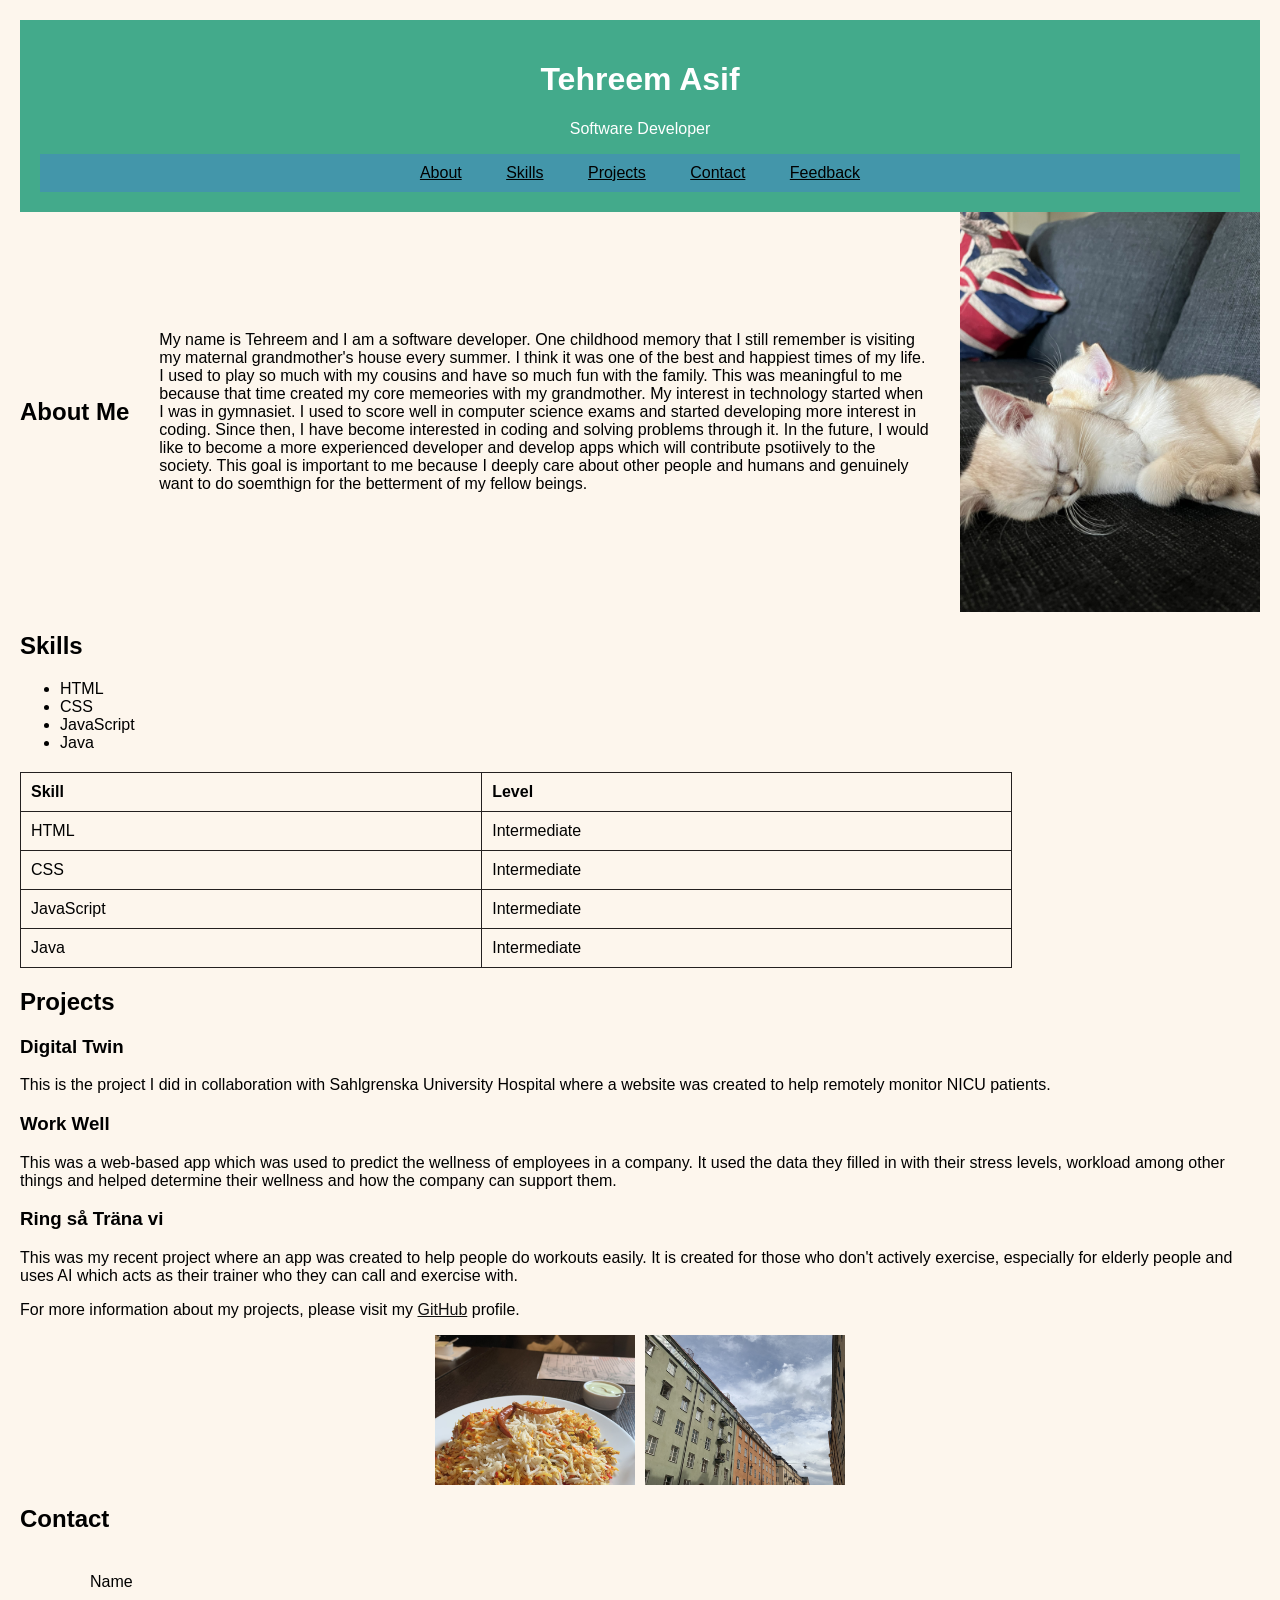
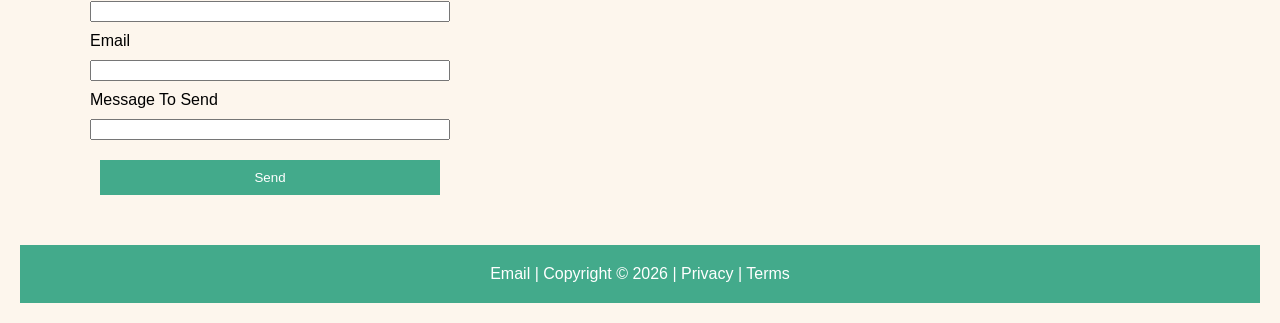
<file: index.html>
<!doctype html>
<html lang="en">

<head>
  <meta charset="UTF-8" />
  <meta name="viewport" content="width=device-width, initial-scale=1.0" />
  <title>My portfolio</title>
  <link rel="stylesheet" href="css/style.css" />
</head>

<body>
  <header>
    <h1>Tehreem Asif</h1>
    <p>Software Developer</p>
    <!-- Main Navigation -->
    <nav>
      <a href="#about">About</a>
      <a href="#skills">Skills</a>
      <a href="#projects">Projects</a>
      <a href="#contact">Contact</a>
      <a href="feedback.html">Feedback</a>
    </nav>
  </header>
  <main>
    <section id="about">
      <h2>About Me</h2>
      <p>
        My name is Tehreem and I am a software developer. One childhood memory
        that I still remember is visiting my maternal grandmother's house
        every summer. I think it was one of the best and happiest times of my
        life. I used to play so much with my cousins and have so much fun with
        the family. This was meaningful to me because that time created my
        core memeories with my grandmother. My interest in technology started
        when I was in gymnasiet. I used to score well in computer science
        exams and started developing more interest in coding. Since then, I
        have become interested in coding and solving problems through it. In
        the future, I would like to become a more experienced developer and
        develop apps which will contribute psotiively to the society. This
        goal is important to me because I deeply care about other people and
        humans and genuinely want to do soemthign for the betterment of my
        fellow beings.
      </p>
      <img src="images/img1.jpeg" alt="my-cats" />
    </section>
    <section id="skills">
      <h2>Skills</h2>
      <ul>
        <li>HTML</li>
        <li>CSS</li>
        <li>JavaScript</li>
        <li>Java</li>
      </ul>
      <table>
        <tr>
          <th>Skill</th>
          <th>Level</th>
        </tr>
        <tr>
          <td>HTML</td>
          <td>Intermediate</td>
        </tr>
        <tr>
          <td>CSS</td>
          <td>Intermediate</td>
        </tr>
        <tr>
          <td>JavaScript</td>
          <td>Intermediate</td>
        </tr>
        <tr>
          <td>Java</td>
          <td>Intermediate</td>
        </tr>
      </table>
    </section>
    <section id="projects">
      <h2>Projects</h2>
      <article>
        <h3>Digital Twin</h3>
        <p>
          This is the project I did in collaboration with Sahlgrenska
          University Hospital where a website was created to help remotely
          monitor NICU patients.
        </p>
      </article>
      <article>
        <h3>Work Well</h3>
        <p>
          This was a web-based app which was used to predict the wellness of
          employees in a company. It used the data they filled in with their
          stress levels, workload among other things and helped determine
          their wellness and how the company can support them.
        </p>
      </article>
      <article>
        <h3>Ring så Träna vi</h3>
        <p>
          This was my recent project where an app was created to help people
          do workouts easily. It is created for those who don't actively
          exercise, especially for elderly people and uses AI which acts as
          their trainer who they can call and exercise with.
        </p>
      </article>
      <article>
        <p class="github-link">
          For more information about my projects, please visit my
          <a href="https://github.com/tehreemAsif63">GitHub</a> profile.
        </p>
      </article>
      <div class="project-images">
        <img class="project-image" src="images/img2.jpeg" alt="Food" />
        <img class="project-image" src="images/img3.jpeg" alt="Building" />
      </div>
    </section>
    <section id="contact">
      <h2>Contact</h2>
      <form action="mailto:tehrasif100@student.kau.se" method="post" enctype="text/plain">
        <label for="name">Name</label>
        <input type="text" name="name" id="name" />
        <label for="email">Email</label>
        <input type="text" name="email" id="email" />
        <label for="message">Message To Send</label>
        <input type="text" name="message" id="message" />
        <button type="submit">Send</button>
      </form>
    </section>
    <footer>Email | Copyright © 2026 | Privacy | Terms</footer>
  </main>
</body>

</html>
</file>
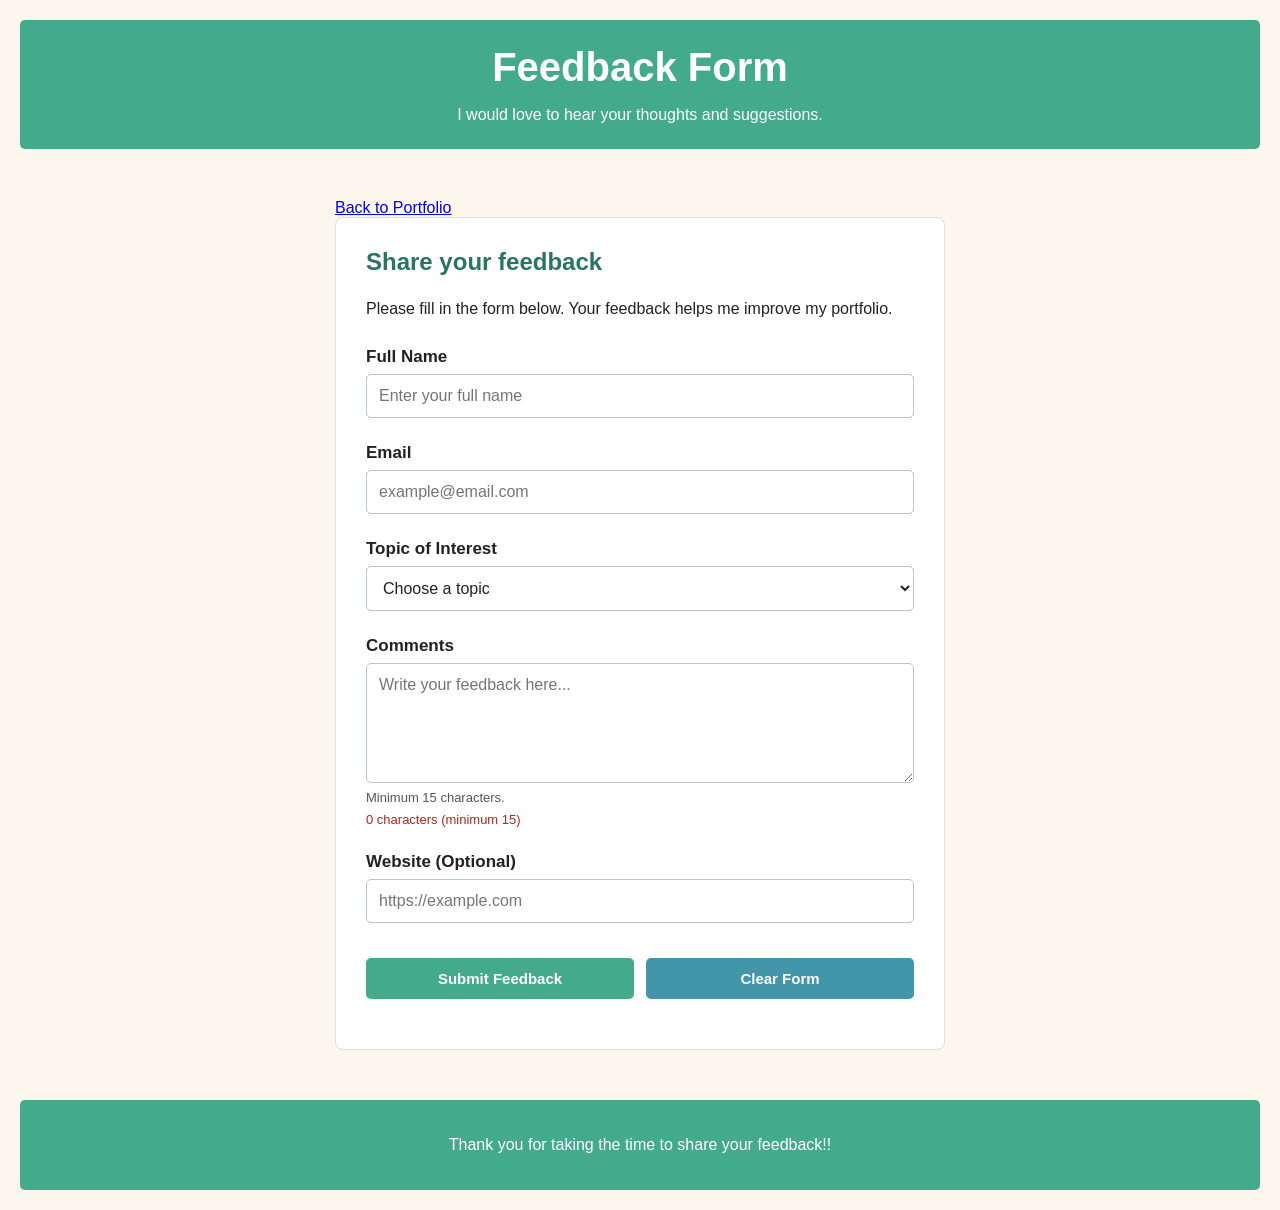
<file: feedback.html>
<!DOCTYPE html>
<html lang="en">

<head>
    <meta charset="UTF-8">
    <meta name="viewport" content="width=device-width, initial-scale=1.0">
    <title>Feedback Form</title>

    <link rel="stylesheet" href="css/feedback.css">
    <script src="js/feedback.js" defer></script>
</head>

<body>
    <header class="page-header">
        <h1>Feedback Form</h1>
        <p>I would love to hear your thoughts and suggestions.</p>
    </header>
    <main class="form-container">
        <a href="index.html">Back to Portfolio</a>
        <section class="feedback-section">
            <h2>Share your feedback</h2>
            <p>
                Please fill in the form below. Your feedback
                helps me improve my portfolio.
            </p>

            <!-- Non validate used here as we want our js to display its own helpful erros -->
            <form id="feedbackForm" novalidate>

                <!-- Full Name -->
                <div class="form-group">
                    <label for="fullName">Full Name</label>

                    <input type="text" id="fullName" name="fullName" placeholder="Enter your full name" required
                        minlength="2" aria-describedby="fullNameError" aria-invalid="false">

                    <p class="field-error" id="fullNameError" aria-live="polite"></p>
                </div>

                <!-- Email -->
                <div class="form-group">
                    <label for="email">Email</label>

                    <input type="email" id="email" name="email" placeholder="example@email.com" required
                        aria-describedby="emailError" aria-invalid="false">

                    <p class="field-error" id="emailError" aria-live="polite"></p>
                </div>

                <!-- Topic of Interest -->
                <div class="form-group">
                    <label for="topic">Topic of Interest</label>

                    <select id="topic" name="topic" required aria-describedby="topicError" aria-invalid="false">
                        <option value="">Choose a topic</option>
                        <option value="portfolio">Portfolio and Projects</option>
                        <option value="design">Website Design</option>
                        <option value="development">Web Development</option>
                        <option value="other">Other Suggestions</option>
                    </select>

                    <p class="field-error" id="topicError" aria-live="polite"></p>
                </div>

                <!-- Comments -->
                <div class="form-group">
                    <label for="comments">Comments</label>

                    <textarea id="comments" name="comments" rows="5" placeholder="Write your feedback here..." required
                        minlength="15" aria-describedby="commentsHelp commentsError" aria-invalid="false"></textarea>

                    <small id="commentsHelp">
                        Minimum 15 characters.
                    </small>

                    <p class="character-counter" id="characterCounter" aria-live="polite">
                        0 characters (minimum 15)
                    </p>

                    <p class="field-error" id="commentsError" aria-live="polite"></p>
                </div>

                <!-- Optional Website -->
                <div class="form-group">
                    <label for="website">
                        Website (Optional)
                    </label>

                    <input type="url" id="website" name="website" placeholder="https://example.com"
                        aria-describedby="websiteError" aria-invalid="false">

                    <p class="field-error" id="websiteError" aria-live="polite"></p>
                </div>

                <!-- Form Buttons -->
                <div class="form-buttons">

                    <button type="submit">
                        Submit Feedback
                    </button>

                    <button type="reset">
                        Clear Form
                    </button>

                </div>

            </form>

            <!-- Success Message -->
            <div id="formStatus" class="form-status" role="status" aria-live="polite"></div>

        </section>




    </main>
    <footer class="page-footer">
        <p>Thank you for taking the time to share your feedback!!</p>
    </footer>
</body>

</html>
</file>
<file: css/style.css>
* {
  box-sizing: border-box;
}
body {
  font-family: Arial, Helvetica, sans-serif;
  margin: 20px;
  padding: 0;
  background-color: #fdf6ed;
}
header {
  background-color: #43aa8b;
  padding: 20px;
  text-align: center;
  color: white;
}
nav {
  background-color: #4396aa;
  margin: 0;
  padding: 10px;
}
nav a {
  margin: 10px 20px;
  color: black;
}
nav a:hover {
  text-decoration: underline;
}
nav a:focus {
  outline: 2px solid;
}
main {
  max-width: 100%;
  height: auto;
}
#about {
  display: flex;
  gap: 30px;
  align-items: center;
}

#about p {
  flex: 1;
}

table {
  width: 80%;
  border-collapse: collapse;
  margin-top: 20px;
  text-align: left;
  border: 1px solid #242020;
}
table th,
table td {
  padding: 10px;
  border: 1px solid #242020;
}
#about img {
  width: 300px;
}
.project-images {
  display: flex;
  gap: 10px;
  justify-content: center;
}

.project-images img {
  width: 200px;
  height: 150px;
  object-fit: cover;
}
form {
  display: flex;
  flex-direction: column;
  gap: 10px;
  max-width: 400px;
  margin-left: 50px;
  padding: 20px;
  align-items: left;
}

button {
  padding: 10px;
  background-color: #43aa8b;
  color: white;
  border: none;
  cursor: pointer;
  margin: 10px;
}
footer {
  background-color: #43aa8b;
  padding: 20px;
  text-align: center;
  color: white;
  margin-top: 20px;
}
.github-link a {
  color: #111111;
}
.github-link a:hover {
  text-decoration: underline;
}
/* Responsive Media Query for Mobile */
@media (max-width: 600px) {
  nav {
    display: flex;
    flex-direction: column;
    gap: 10px;
  }

  nav a {
    margin: 0;
  }

  main {
    padding: 10px;
  }

  #about {
    flex-direction: column;
  }

  #about img {
    width: 100%;
    max-width: 300px;
  }
}
</file>
<file: css/feedback.css>
/* General page styling */
* {
    box-sizing: border-box;
}

body {
    font-family: Arial, Helvetica, sans-serif;
    margin: 0;
    padding: 20px;
    background-color: #fdf6ed;
    color: #242020;
}

.page-header {
    background-color: #43aa8b;
    padding: 25px 20px;
    text-align: center;
    color: white;
    border-radius: 5px;
}

.page-header h1 {
    margin-top: 0;
    margin-bottom: 10px;
    font-size: 40px;
}

.page-header p {
    margin-bottom: 0;
}

/* Main content */
.form-container {
    max-width: 650px;
    margin: 30px auto;
    padding: 20px;
}

/* Back to portfolio link */
.back-link {
    display: inline-block;
    margin-bottom: 20px;
    color: #28765f;
    text-decoration: none;
    font-weight: bold;
}

.back-link:hover {
    text-decoration: underline;
}

.back-link:focus {
    outline: 2px solid #4396aa;
    outline-offset: 4px;
}

/* Feedback section */
.feedback-section {
    background-color: white;
    padding: 30px;
    border-radius: 8px;
    border: 1px solid #d8e5dc;
}

.feedback-section h2 {
    color: #28765f;
    margin-top: 0;
}

.feedback-section>p {
    line-height: 1.6;
}

/* Form layout */
#feedbackForm {
    display: flex;
    flex-direction: column;
    gap: 18px;
    margin-top: 25px;
}

.form-group {
    display: flex;
    flex-direction: column;
    gap: 7px;
}

/* Field labels */
.form-group label {
    font-weight: bold;
    color: #242020;
    font-size: 17px;
}

/* Input fields, dropdown and comments */
.form-group input,
.form-group select,
.form-group textarea {
    width: 100%;
    padding: 12px;
    font-family: Arial, Helvetica, sans-serif;
    font-size: 16px;
    color: #242020;
    background-color: white;
    border: 1px solid #b8c9c0;
    border-radius: 5px;
    transition: border-color 0.2s ease,
        box-shadow 0.2s ease;
}

/* Focus state */
.form-group input:focus,
.form-group select:focus,
.form-group textarea:focus {
    outline: none;
    border-color: #4396aa;
    box-shadow: 0 0 0 3px rgba(67, 150, 170, 0.2);
}

/* text area */
.form-group textarea {
    resize: vertical;
    min-height: 120px;
}

/* small guidance text */
.form-group small {
    color: #555555;
    font-size: 13px;
}

/* Character counter */
.character-counter {
    margin: 0;
    font-size: 13px;
    color: #b42318;
}

/* Counter when minimum is reached */
.character-counter.valid {
    color: #28765f;
}

/* Error messages */
.field-error {
    margin: 0;
    color: #b42318;
    font-size: 13px;
}

/* fields that are invalid */
.form-group input.error,
.form-group select.error,
.form-group textarea.error {
    border: 2px solid #b42318;
}

/* fields that are valid */
.form-group input.valid,
.form-group select.valid,
.form-group textarea.valid {
    border: 2px solid #28765f;
}

/* form buttons */
.form-buttons {
    display: flex;
    gap: 12px;
    flex-wrap: wrap;
    margin-top: 10px;
}

.form-buttons button {
    flex: 1;
    padding: 12px 18px;
    border: none;
    border-radius: 5px;
    background-color: #43aa8b;
    color: white;
    font-size: 15px;
    font-weight: bold;
    cursor: pointer;
    transition: background-color 0.2s ease;
}

.form-buttons button:hover {
    background-color: #28765f;
}

.form-buttons button:focus {
    outline: 3px solid #4396aa;
    outline-offset: 3px;
}

/* clear button to clear all form*/
.form-buttons button[type="reset"] {
    background-color: #4396aa;
}

.form-buttons button[type="reset"]:hover {
    background-color: #32788a;
}

/* Success message */
.form-status {
    margin-top: 20px;
    color: #28765f;
    font-weight: bold;
    line-height: 1.5;
}

/* footer */
.page-footer {
    background-color: #43aa8b;
    padding: 20px;
    text-align: center;
    color: white;
    margin-top: 30px;
    border-radius: 5px;
}

/* Mobile phone layout */
@media (max-width: 600px) {
    body {
        padding: 10px;
    }

    .page-header {
        padding: 20px 10px;
    }

    .form-container {
        padding: 10px;
        margin: 15px auto;
    }

    .feedback-section {
        padding: 20px 15px;
    }

    .form-buttons {
        flex-direction: column;
    }

    .form-buttons button {
        width: 100%;
    }
}
</file>
